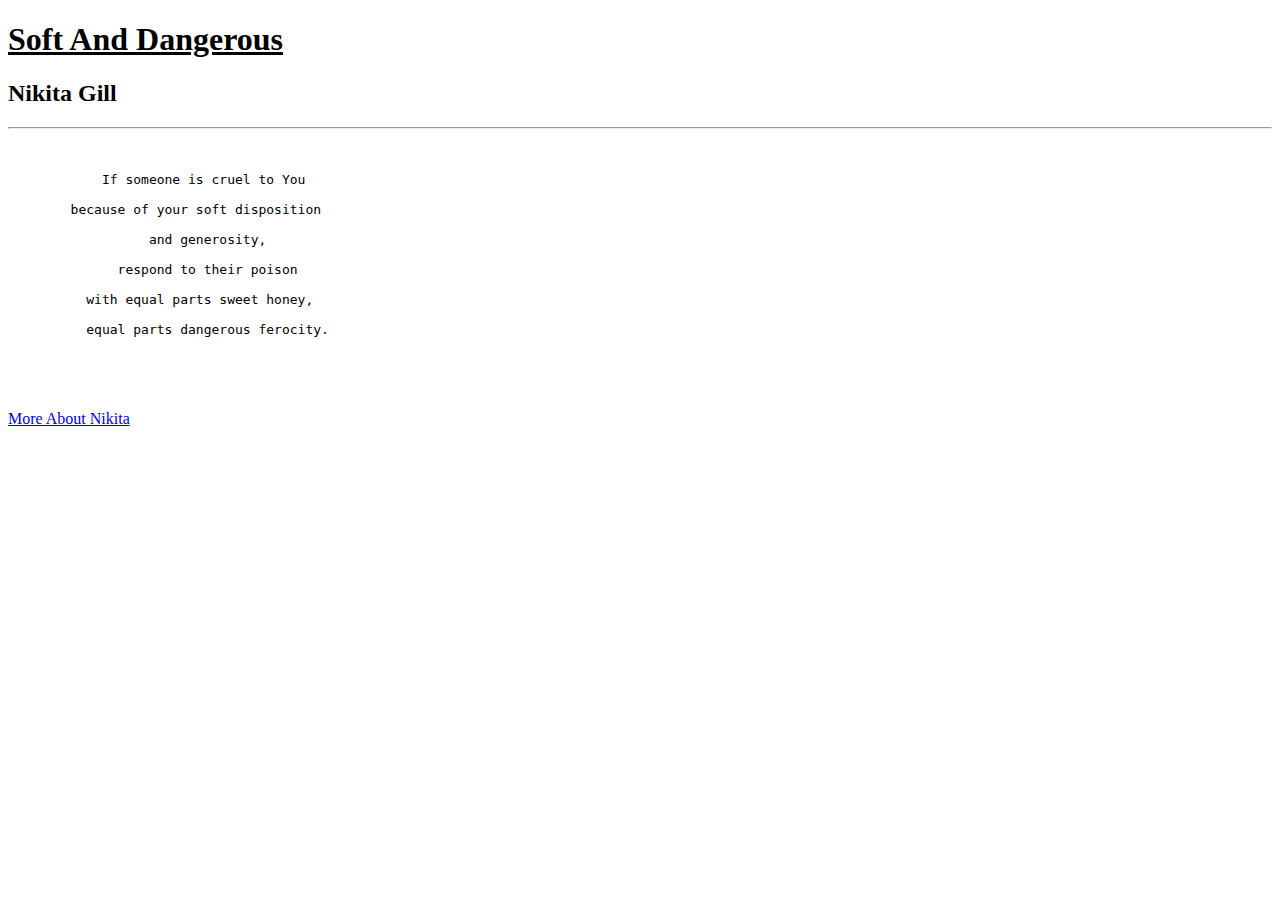
<file: assignment_04/index.html>
<!DOCTYPE html>
<html>
  <head>
    <title>Soft And Dangerous by Nikita Gill</title>
  </head>

  <body>
    <h1><b><u>Soft And Dangerous</u></b>
      <h2>Nikita Gill</h2>
      <hr/>
      <pre>


            If someone is cruel to You

        because of your soft disposition

                  and generosity,

              respond to their poison

          with equal parts sweet honey,

          equal parts dangerous ferocity.



      </pre>
      
      <a href="./about.html">More About Nikita</a>
  </body>
</html>
</file>
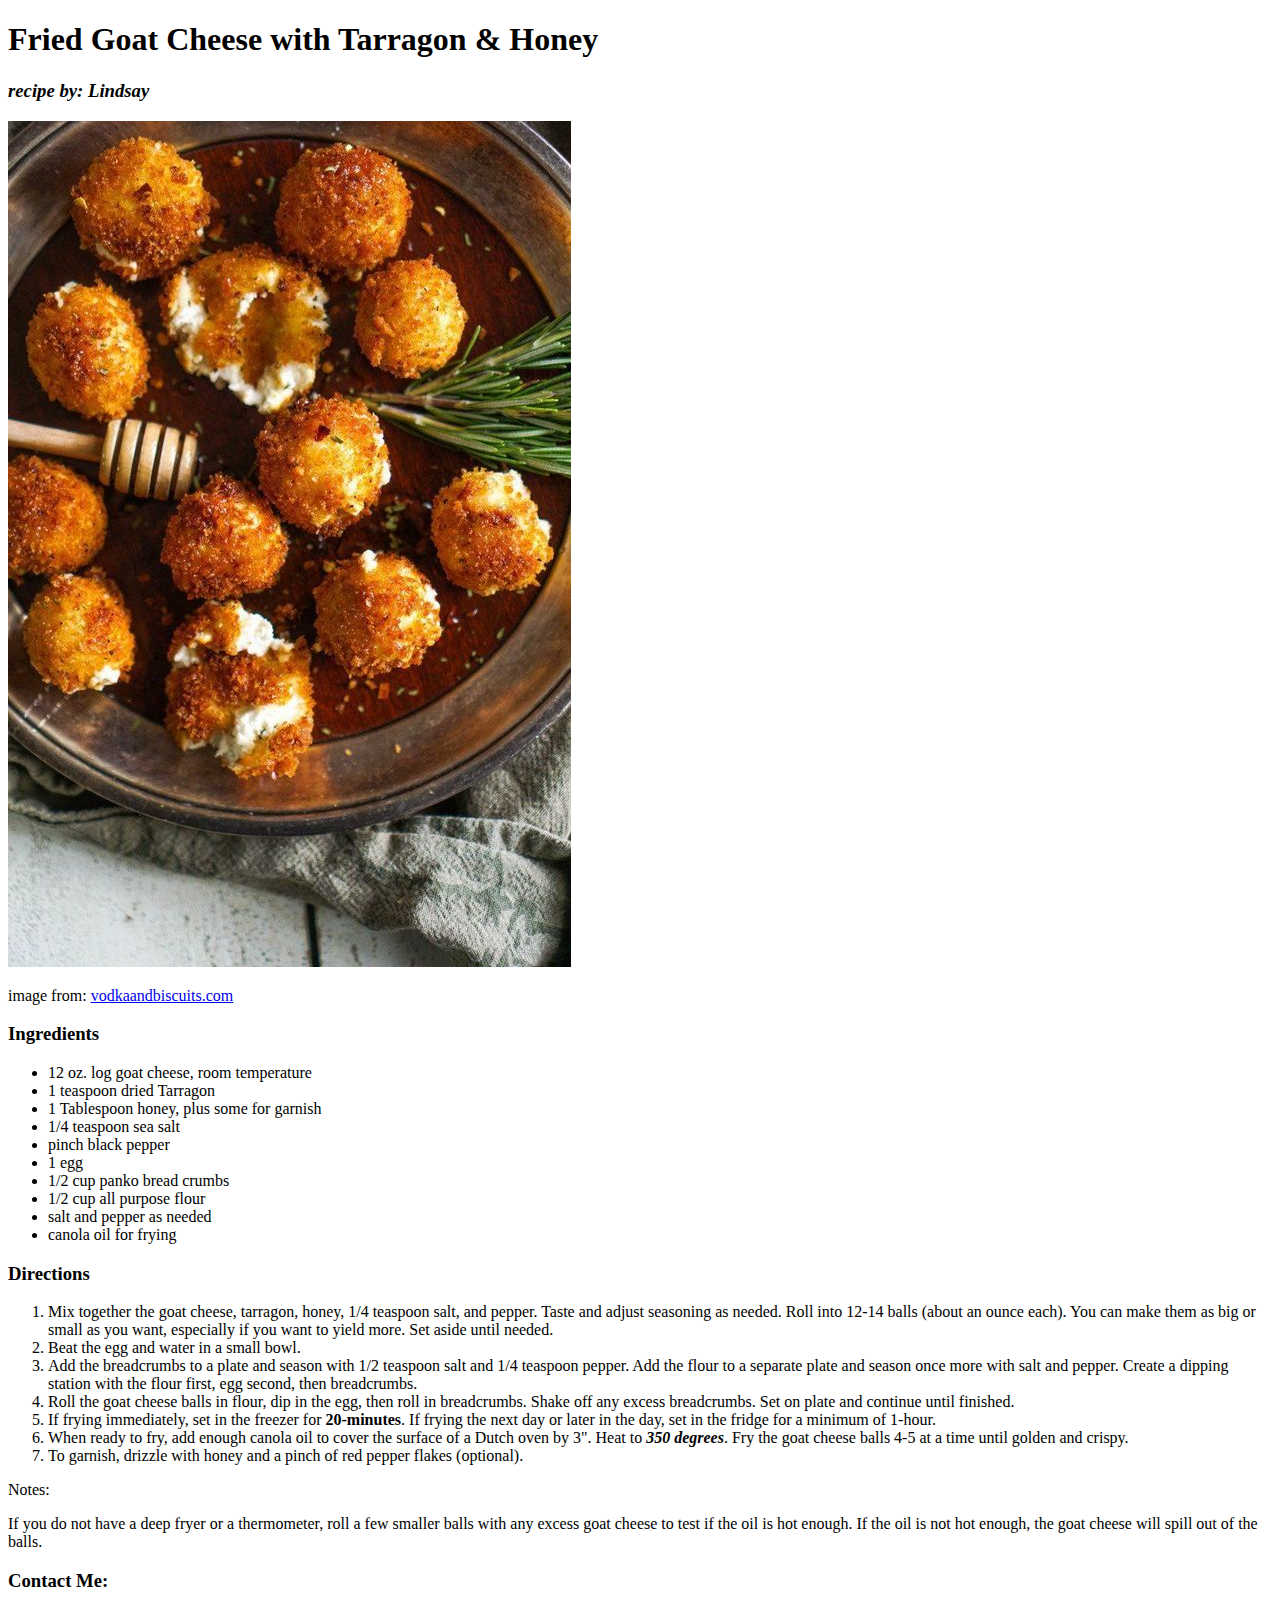
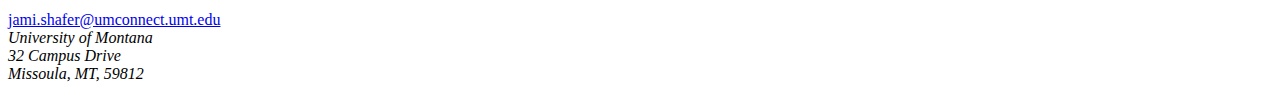
<file: assignment_05/index.html>
<!DOCTYPE html>
<html>
  <head>
    <title>Assignment 5 - Recipe</title>

  </head>
<body>
<h1>Fried Goat Cheese with Tarragon & Honey</h1>
    <h3><i> recipe by: Lindsay</i></h3>
    <img src="./images/recipe photo.jpg"
        <br>
        <p>image from: <a href="http://www.vodkaandbiscuits.com/2016/12/29/fried-goat-cheese-tarragon-honey/?crlt.pid=camp.21foAtOtycUq">vodkaandbiscuits.com</a>
<h3>Ingredients</h3>
    <ul>
      <li>12 oz. log goat cheese, room temperature</li>
      <li>1 teaspoon dried Tarragon</li>
      <li>1 Tablespoon honey, plus some for garnish</li>
      <li>1/4 teaspoon sea salt</li>
      <li>pinch black pepper</li>
      <li>1 egg</li>
      <li>1/2 cup panko bread crumbs</li>
      <li>1/2 cup all purpose flour</li>
      <li>salt and pepper as needed</li>
      <li>canola oil for frying</li>
    </ul>
<h3>Directions</h3>
    <ol>
      <li>Mix together the goat cheese, tarragon, honey, 1/4 teaspoon salt, and pepper. Taste and adjust seasoning as needed. Roll into 12-14 balls (about an ounce each). You can make them as big or small as you want, especially if you want to yield more. Set aside until needed.</li>
      <li>Beat the egg and water in a small bowl.</li>
      <li>Add the breadcrumbs to a plate and season with 1/2 teaspoon salt and 1/4 teaspoon pepper. Add the flour to a separate plate and season once more with salt and pepper. Create a dipping station with the flour first, egg second, then breadcrumbs.</li>
      <li>Roll the goat cheese balls in flour, dip in the egg, then roll in breadcrumbs. Shake off any excess breadcrumbs. Set on plate and continue until finished.</li>
      <li>If frying immediately, set in the freezer for <b>20-minutes</b>. If frying the next day or later in the day, set in the fridge for a minimum of 1-hour.</li>
      <li>When ready to fry, add enough canola oil to cover the surface of a Dutch oven by 3". Heat to <b><i>350 degrees</i></b>. Fry the goat cheese balls 4-5 at a time until golden and crispy.</li>
      <li>To garnish, drizzle with honey and a pinch of red pepper flakes (optional).</li>
    </ol>
    <p>Notes:</p>
        <p>If you do not have a deep fryer or a thermometer, roll a few smaller balls with any excess goat cheese to test if the oil is hot enough. If the oil is not hot enough, the goat cheese will spill out of the balls.</p>

<h3>Contact Me:</h3>
 <a href="mailto: jami.shafer@umconnect.umt.edu">jami.shafer@umconnect.umt.edu</a>
<address>
University of Montana<br />
32 Campus Drive<br />
Missoula, MT, 59812
</address>
  </body>
</html>
</file>
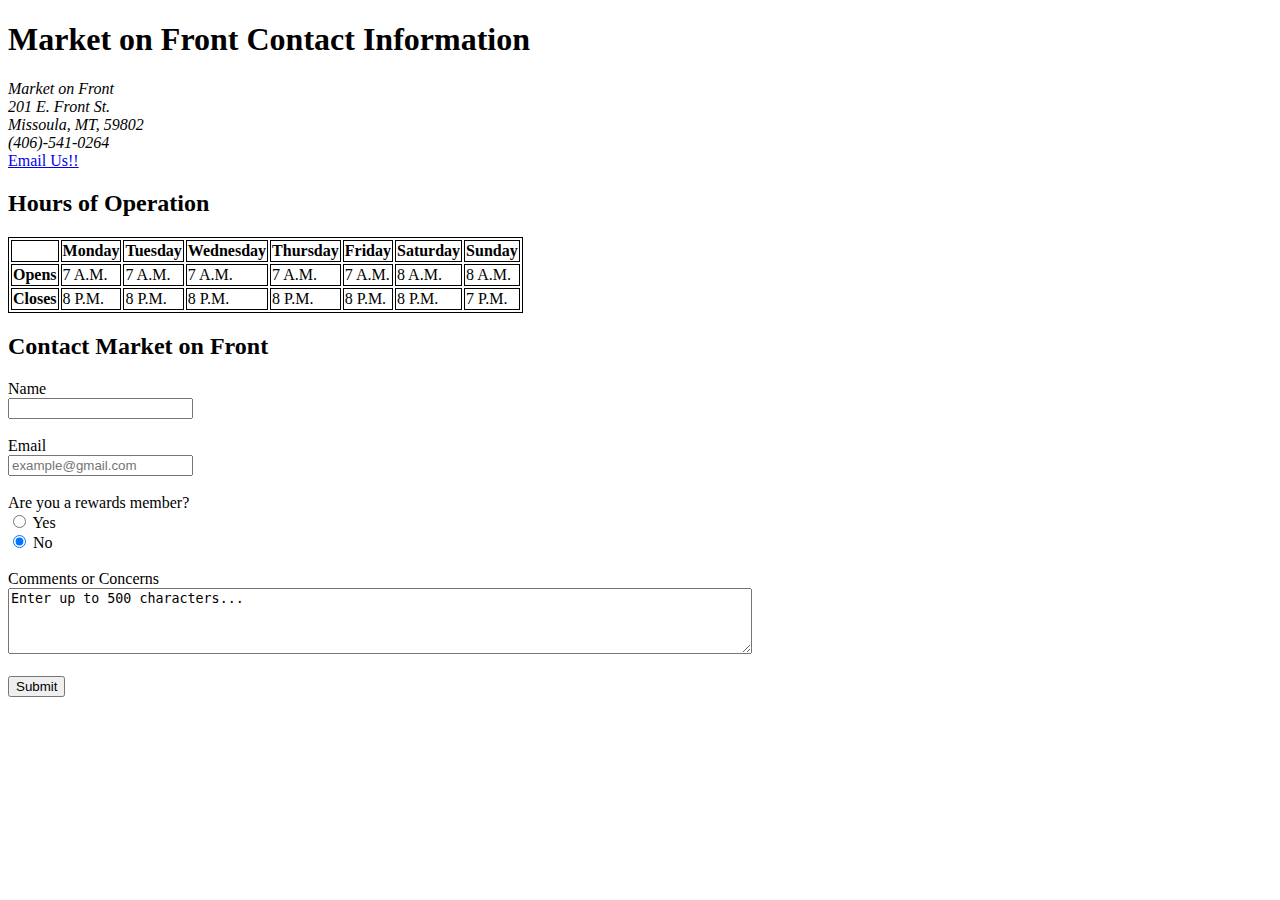
<file: assignment_06/index.html>
<!DOCTYPE html>

    <!-- Assignment 6 -->

<html>
  <head>
    <meta charset="utf-8">
    <meta name="description" content="Contact Information and Hours of Operation for Market on Front"/>
    <meta name="keywords" content="market on front, breakfast, coffee, hours, contact"/>
    <meta name="author" content="Jami Attleberger">
    <title>Market on Front Contact Information</title>
    <style media="screen">
      table, th, td {
        border: 1px solid black;
        padding: 5 px;
       }
    </style>
  </head>

  <body>
    <h1>Market on Front Contact Information</h1>
    <address>
      Market on Front </br>
      201 E. Front St. </br>
      Missoula, MT, 59802 </br>
      (406)-541-0264 </br>
    </address>
        <a href="mailto:jami.shafer@umconnect.umt.edu">Email Us!!</a>
    <h2>Hours of Operation</h2>
    <table>
      <tr>
        <th></th>
        <th scope= "col">Monday</th>
        <th scope= "col">Tuesday</th>
        <th scope= "col">Wednesday</th>
        <th scope= "col">Thursday</th>
        <th scope= "col">Friday</th>
        <th scope= "col">Saturday</th>
        <th scope= "col">Sunday</th>
      </tr>
      <tr>
        <th scope= "row">Opens</th>
        <td>7 A.M.</td>
        <td>7 A.M.</td>
        <td>7 A.M.</td>
        <td>7 A.M.</td>
        <td>7 A.M.</td>
        <td>8 A.M.</td>
        <td>8 A.M.</td>
      </tr>
      <tr>
        <th scope= "row">Closes</th>
        <td>8 P.M.</td>
        <td>8 P.M.</td>
        <td>8 P.M.</td>
        <td>8 P.M.</td>
        <td>8 P.M.</td>
        <td>8 P.M.</td>
        <td>7 P.M.</td>
      </tr>
    </table>
    <h2>Contact Market on Front</h2>
    <form action="http://www.example.com/login.php" method="post" id="comments" class="basic-forms">
      <p>
        Name</br>
        <input type="text" name="name" id="name_input"/> </br></br>
        Email</br>
        <input type="text" name="email" id="email_input" placeholder="example@gmail.com"/> <br><br>
        Are you a rewards member?</br>
        <input type="radio" name="rewards member" value="yes"/> Yes
        </br />
        <input type="radio" name="rewards member" value="no" checked/> No
        </br>
        </br>
        Comments or Concerns</br>
        <textarea name="comments" id="comments-textarea" maxlength="500" cols="90" rows="4">Enter up to 500 characters...</textarea>
        </br>
        </br>
        <input type="submit" name="submit" value="Submit" />
      </p>
    </form>
  </body>
</html>
</file>
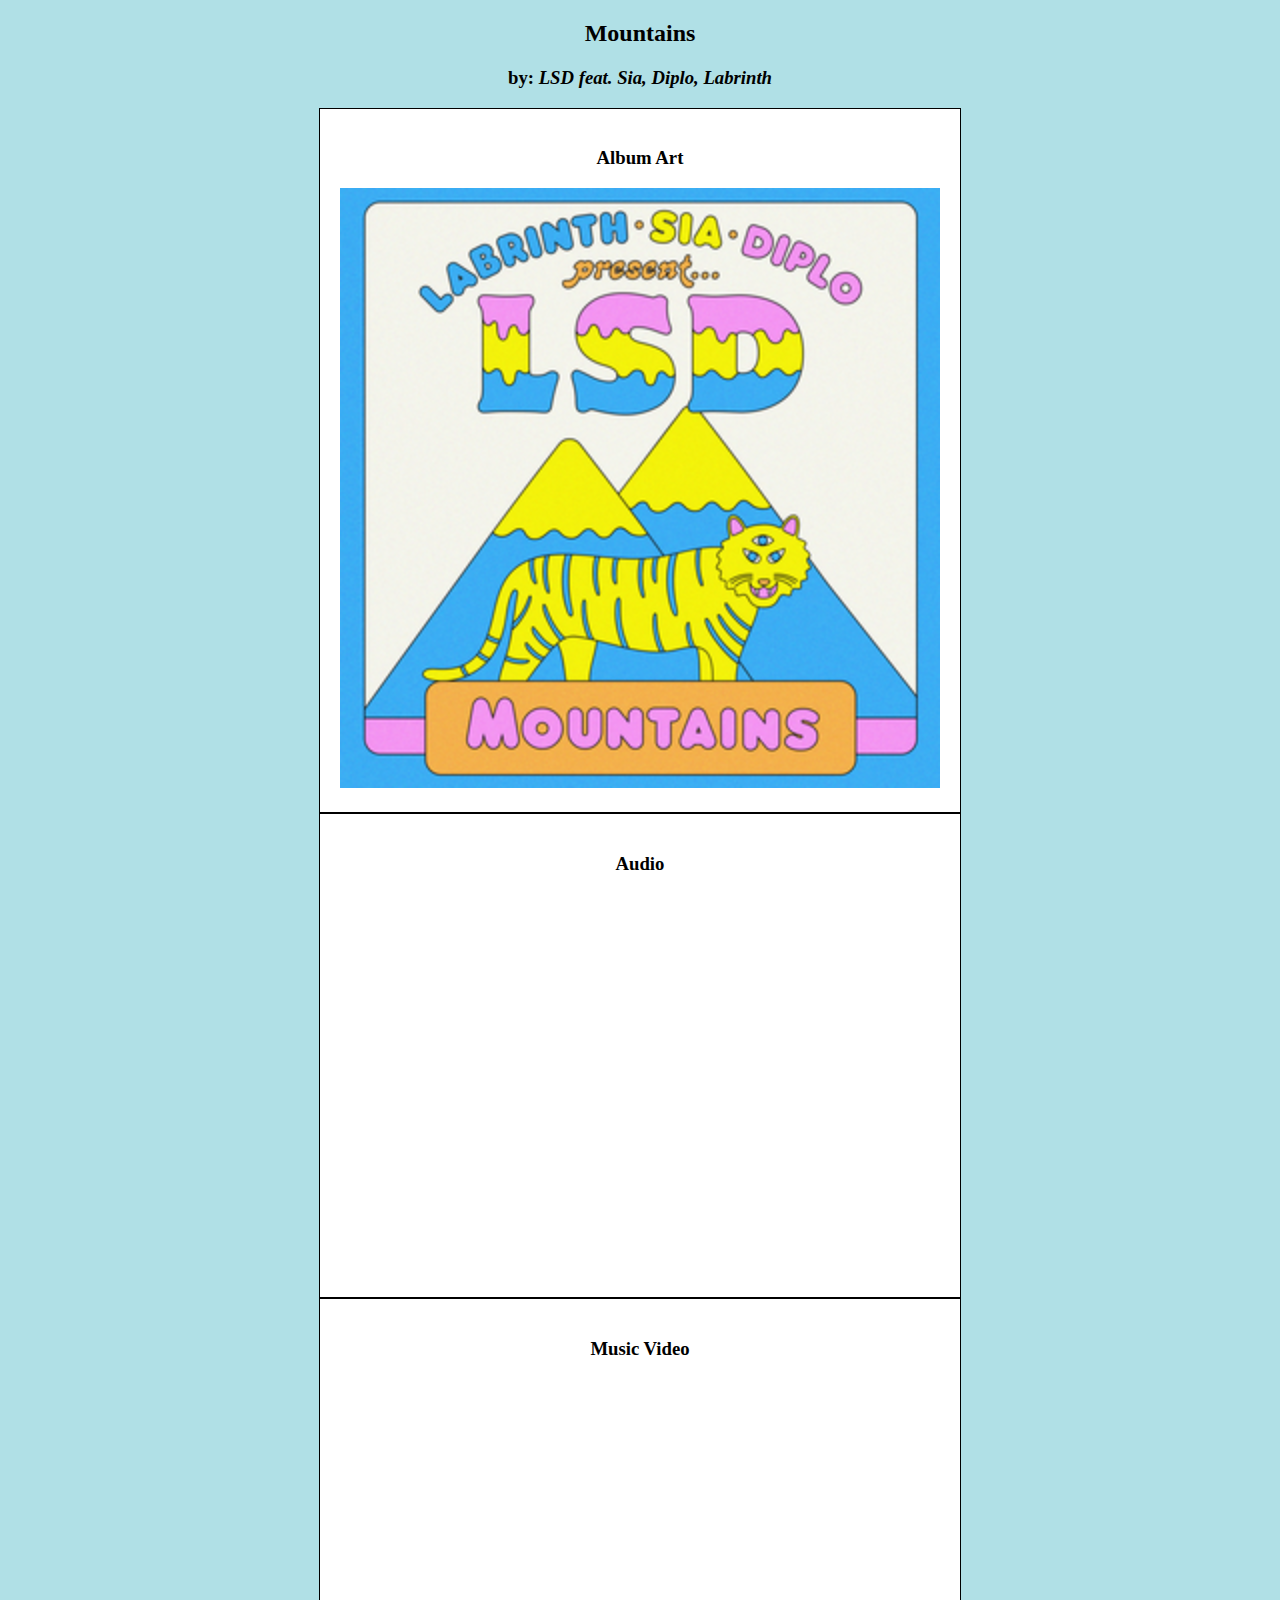
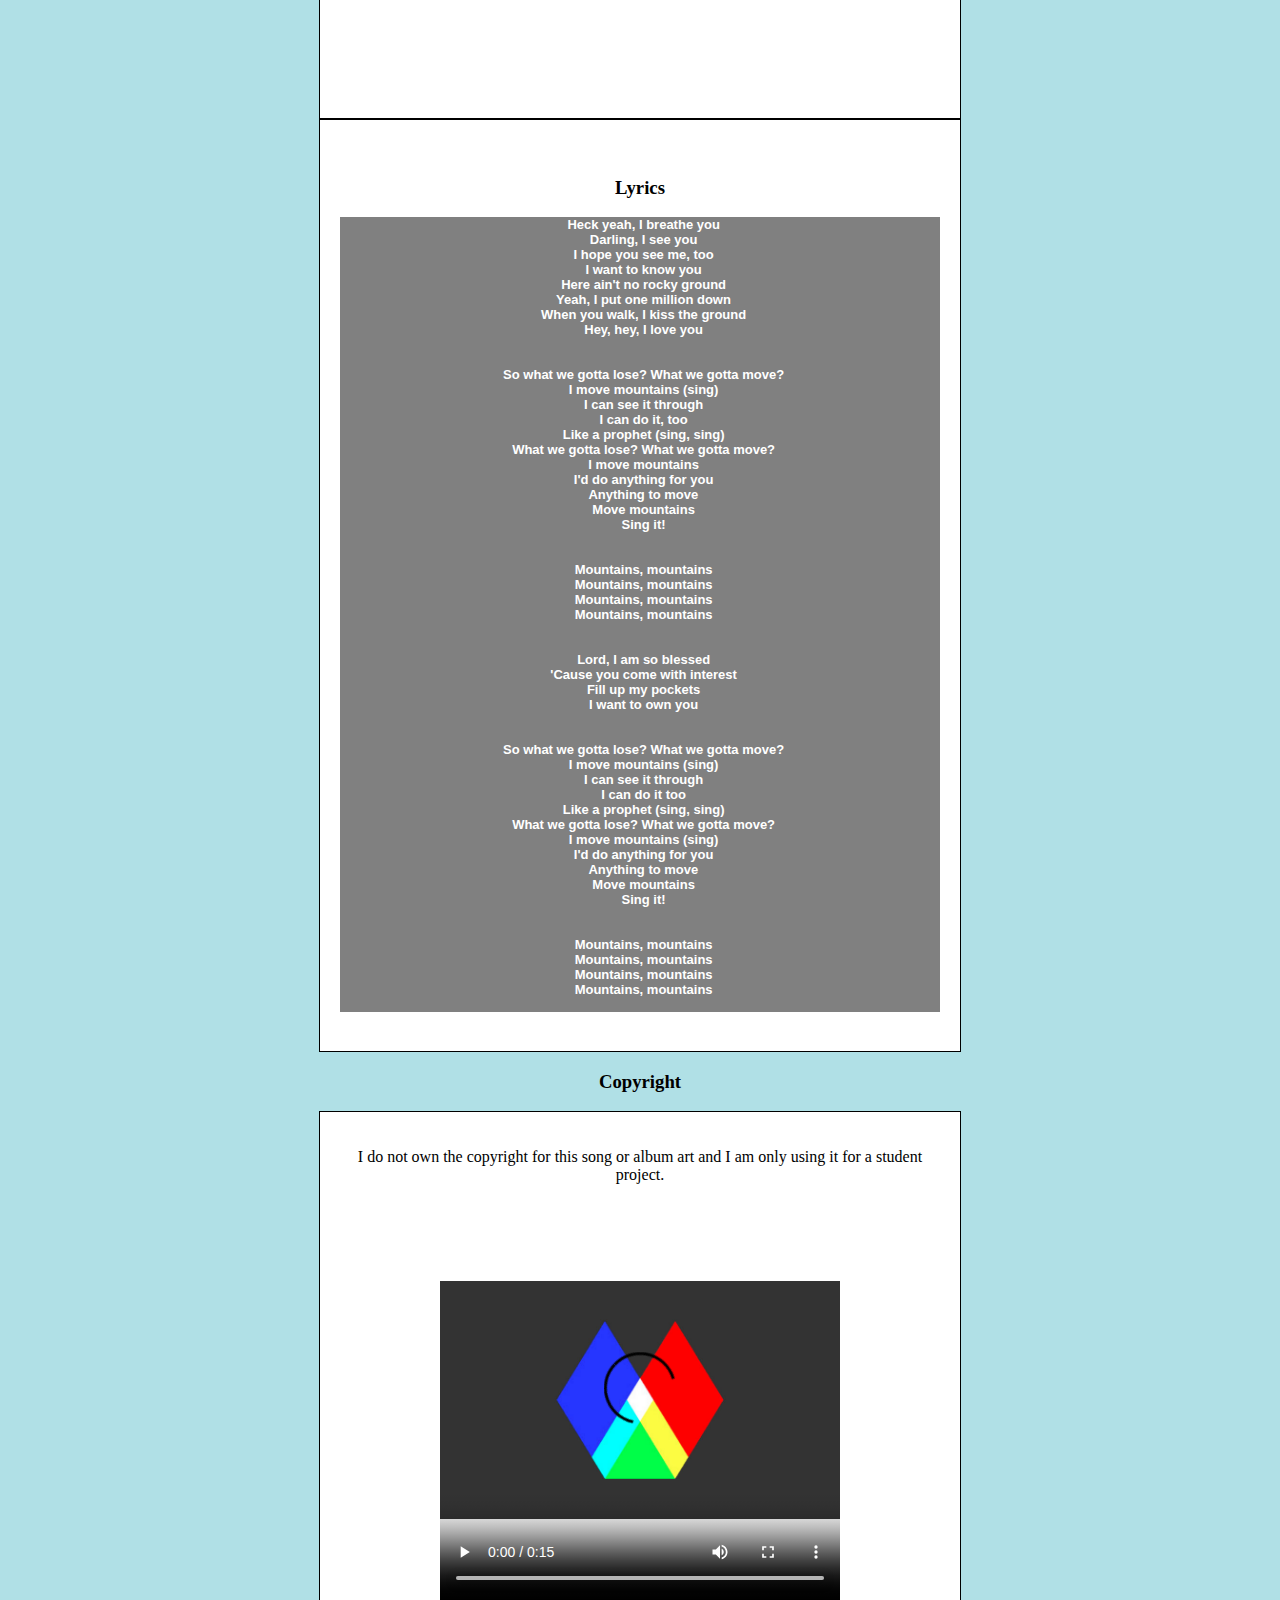
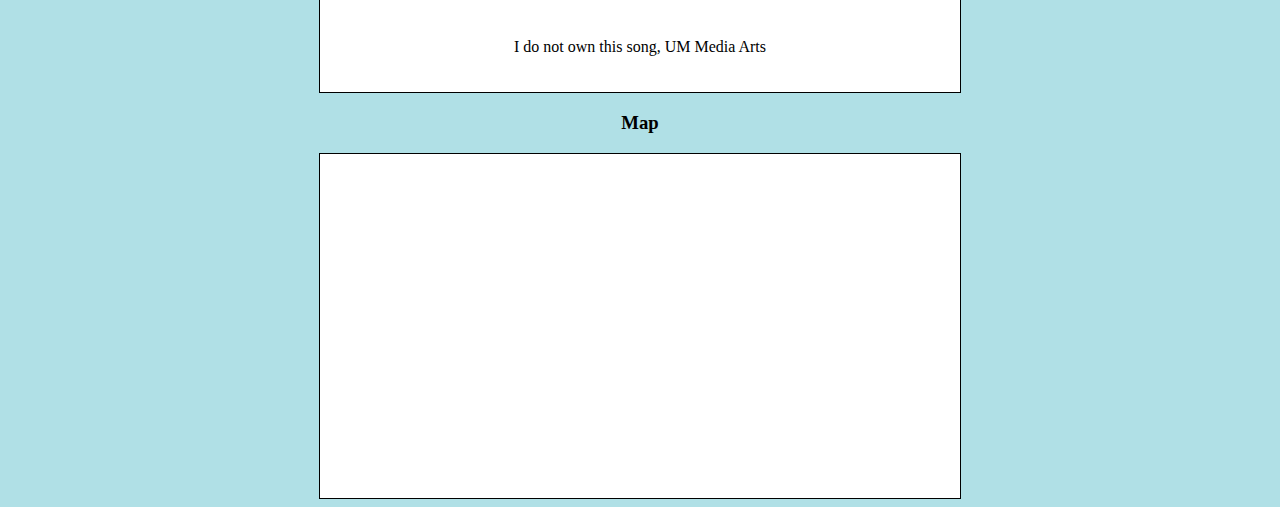
<file: assignment_07/index.html>
<!DOCTYPE html>
<html>
  <head>
    <meta charset="UTF-8">
        <meta name="description" content="My faviorte song for my assignment-07">
        <meta name="author" content="Jami Attleberger">
        <meta name="viewport" content="width=device-width, initial-scale=1.0">
<title>Mountains by LSD (feat. Sia, Diplo, Labrinth)</title>
    <!-- Style -->
       <style>
         body {
           background-color: powderblue;
           text-align: center;
         }
         .container {
           background-color: white;
           width: 600px;
           margin: auto;
           padding: 20px;
           border: 1px solid black;
         }
         .lyrics p, pre {
           background-color: grey;
           color: white;
           font-size: small;
           font-family: Arial;
         }
 </style>
 </head>
 <body>
<h2>Mountains</h2>
<h3>by: <i>LSD feat. Sia, Diplo, Labrinth</i></h3>
<!-- art -->
<div id="art" class="container">
<h3>Album Art</h3>
<img src="./images/mountains_album_art.jpg" alt="Album Cover for Mountains by: LSD" title="LSD" width="600" height="600" </>
</div>


<!---audio--->
<div id="audio" class="container">
  <h3>Audio</h3>
<iframe src="https://open.spotify.com/embed/track/4gnZPWL9c1ZunZuqc8Asbu" width="300" height="380" frameborder="0" allowtransparency="true" allow="encrypted-media"></iframe>
</div>


<!---video--->
<div id="video" class="container">
<h3>Music Video</h3>
<iframe width="560" height="315" src="https://www.youtube.com/embed/I1-mcn1Hgh8" frameborder="0" allow="accelerometer; autoplay; encrypted-media; gyroscope; picture-in-picture" allowfullscreen></iframe>
</div>


<!-- lyrics -->
<div id="lyrics" class="container lyrics">
  <br>
  <h3>Lyrics<h3/>
<pre>
  Heck yeah, I breathe you
  Darling, I see you
  I hope you see me, too
  I want to know you
  Here ain't no rocky ground
  Yeah, I put one million down
  When you walk, I kiss the ground
  Hey, hey, I love you


  So what we gotta lose? What we gotta move?
  I move mountains (sing)
  I can see it through
  I can do it, too
  Like a prophet (sing, sing)
  What we gotta lose? What we gotta move?
  I move mountains
  I'd do anything for you
  Anything to move
  Move mountains
  Sing it!


  Mountains, mountains
  Mountains, mountains
  Mountains, mountains
  Mountains, mountains


  Lord, I am so blessed
  'Cause you come with interest
  Fill up my pockets
  I want to own you


  So what we gotta lose? What we gotta move?
  I move mountains (sing)
  I can see it through
  I can do it too
  Like a prophet (sing, sing)
  What we gotta lose? What we gotta move?
  I move mountains (sing)
  I'd do anything for you
  Anything to move
  Move mountains
  Sing it!


  Mountains, mountains
  Mountains, mountains
  Mountains, mountains
  Mountains, mountains
  </pre>

</div>

<!---copyright--->
<h3>Copyright</h3>
    <div id="copyright" class="container">
  <p>I do not own the copyright for this song or album art and I am only using it for a student project. </p>
  <video poster="./media/mart-logo-poster.jpg" width="400" height="400" preload controls loop>
          <source src="./media/mart-logo-animated.mp4" type='video/mp4;codecs="avc1.42E01E, mp4a.40.2"'/>
          <source src="./media/mart-logo-poster.webm" type='video/webm;codecs="vp8, vorbis"'/>
  <br>
          <p>Sorry, your browser doesn't support embedded videos, but don't worry, you can <a href="./media/mart-logo-animated.webm">download it</a> and watch it with your favorite video player!</p>
        </video>
        <br>
        <br>
      <p>I do not own this song, UM Media Arts </p>
    </video>
  </div>
<!---map---->
<h3>Map</h3>
  <div id="map" class="container">
<iframe src="https://www.google.com/maps/embed?pb=!1m18!1m12!1m3!1d2727.972156251896!2d-113.98442368539952!3d46.863920346979036!2m3!1f0!2f0!3f0!3m2!1i1024!2i768!4f13.1!3m3!1m2!1s0x535dcc31a2e6d925%3A0x34a678b4351a1d1a!2s32+Campus+Dr%2C+Missoula%2C+MT+59812!5e0!3m2!1sen!2sus!4v1552252104219"
width="400" height="300"
frameborder="0" style="border:0" allowfullscreen></iframe>
</div>
  </body>
</html>
</file>
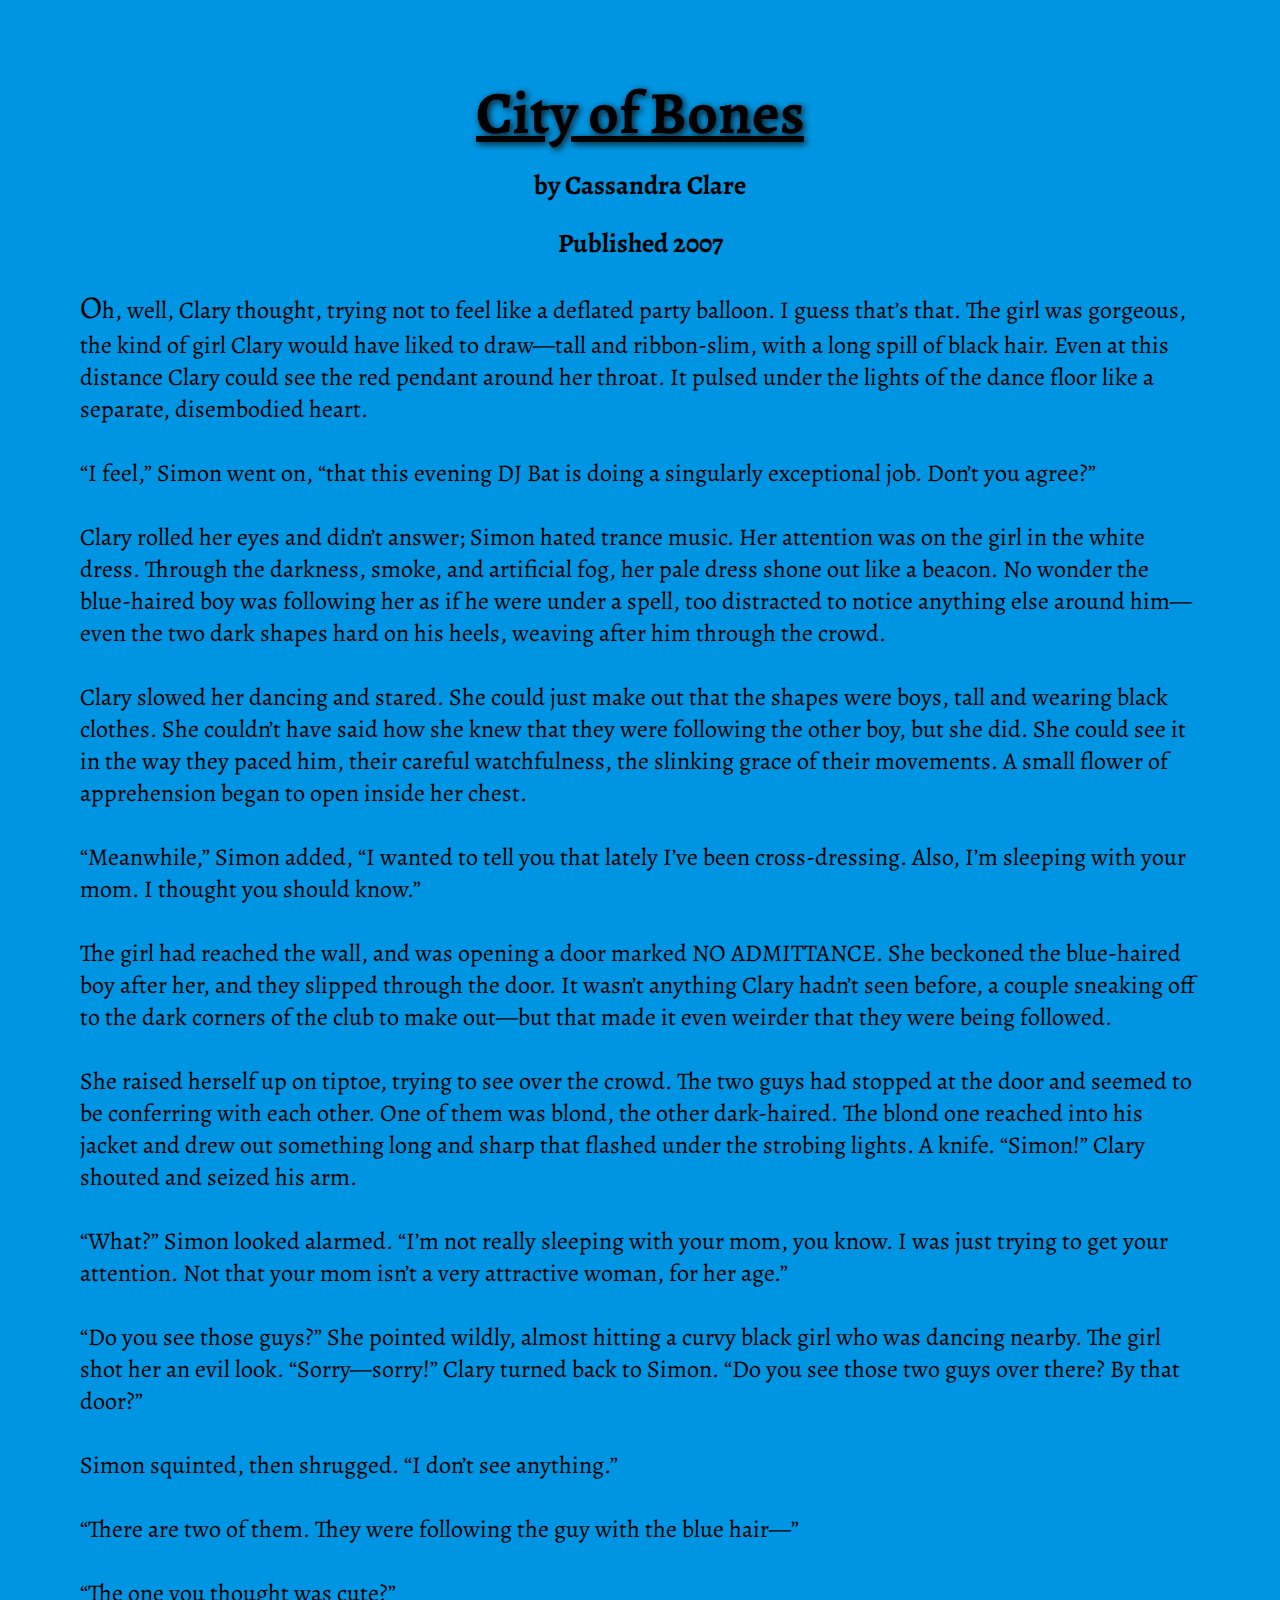
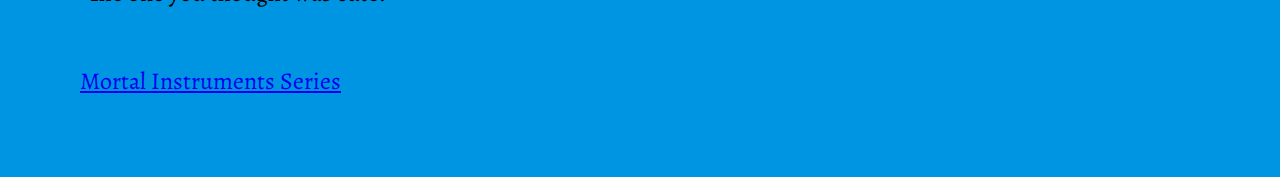
<file: assignment_10/index.html>
<!DOCTYPE html>

  <!-- 04/08/2019, Assignment 10, Intro to Web Design -->
<html>

  <head>
    <meta charset="UTF-8">
    <meta name="description" content="Excerpt from City of Bones by Cassandra Clare for MART-341 for the University of Montana.">
    <meta name="author" content="Jami Attleberger">
    <meta name="viewport" content="width=device-width, initial-scale=1.0">
    <title>Excerpt from City of Bones, Chapter 1</title>
    <link href="https://fonts.googleapis.com/css?family=Alegreya" rel="stylesheet">
    <link rel="stylesheet" type="text/css" href="./css/style.css">
  </head>

  <body>
    <div id=headers class=container>
    <h1>City of Bones</h1>
    <h2>by Cassandra Clare</h2>
    <h2>Published 2007</h2>
    </div>

    <div id=maintext class=container>
        <p>
        Oh, well, Clary thought, trying not to feel like a deflated party balloon. I guess that’s that. The girl was gorgeous, the kind of girl Clary would have liked to draw—tall and ribbon-slim, with a long spill of black hair. Even at this distance Clary could see the red pendant around her throat. It pulsed under the lights of the dance floor like a separate, disembodied heart.
        <br><br>
        “I feel,” Simon went on, “that this evening DJ Bat is doing a singularly exceptional job. Don’t you agree?”
        <br><br>
        Clary rolled her eyes and didn’t answer; Simon hated trance music. Her attention was on the girl in the white dress. Through the darkness, smoke, and artificial fog, her pale dress shone out like a beacon. No wonder the blue-haired boy was following her as if he were under a spell, too distracted to notice anything else around him—even the two dark shapes hard on his heels, weaving after him through the crowd.
        <br><br>
        Clary slowed her dancing and stared. She could just make out that the shapes were boys, tall and wearing black clothes. She couldn’t have said how she knew that they were following the other boy, but she did. She could see it in the way they paced him, their careful watchfulness, the slinking grace of their movements. A small flower of apprehension began to open inside her chest.
        <br><br>
        “Meanwhile,” Simon added, “I wanted to tell you that lately I’ve been cross-dressing. Also, I’m sleeping with your mom. I thought you should know.”
        <br><br>
        The girl had reached the wall, and was opening a door marked NO ADMITTANCE. She beckoned the blue-haired boy after her, and they slipped through the door. It wasn’t anything Clary hadn’t seen before, a couple sneaking off to the dark corners of the club to make out—but that made it even weirder that they were being followed.
        <br><br>
        She raised herself up on tiptoe, trying to see over the crowd. The two guys had stopped at the door and seemed to be conferring with each other. One of them was blond, the other dark-haired. The blond one reached into his jacket and drew out something long and sharp that flashed under the strobing lights. A knife. “Simon!” Clary shouted and seized his arm.
        <br><br>
        “What?” Simon looked alarmed. “I’m not really sleeping with your mom, you know. I was just trying to get your attention. Not that your mom isn’t a very attractive woman, for her age.”
        <br><br>
        “Do you see those guys?” She pointed wildly, almost hitting a curvy black girl who was dancing nearby. The girl shot her an evil look. “Sorry—sorry!” Clary turned back to Simon. “Do you see those two guys over there? By that door?”
        <br><br>
        Simon squinted, then shrugged. “I don’t see anything.”
        <br><br>
        “There are two of them. They were following the guy with the blue hair—”
        <br><br>
        “The one you thought was cute?”
      </p>
      </div>

      <br>
      <div id=moreinfo class=container>
        <a href="https://www.cassandraclare.com/books/book-one-city-of-bones/">Mortal Instruments Series</a>
      </div>

  </body>

</html>
</file>
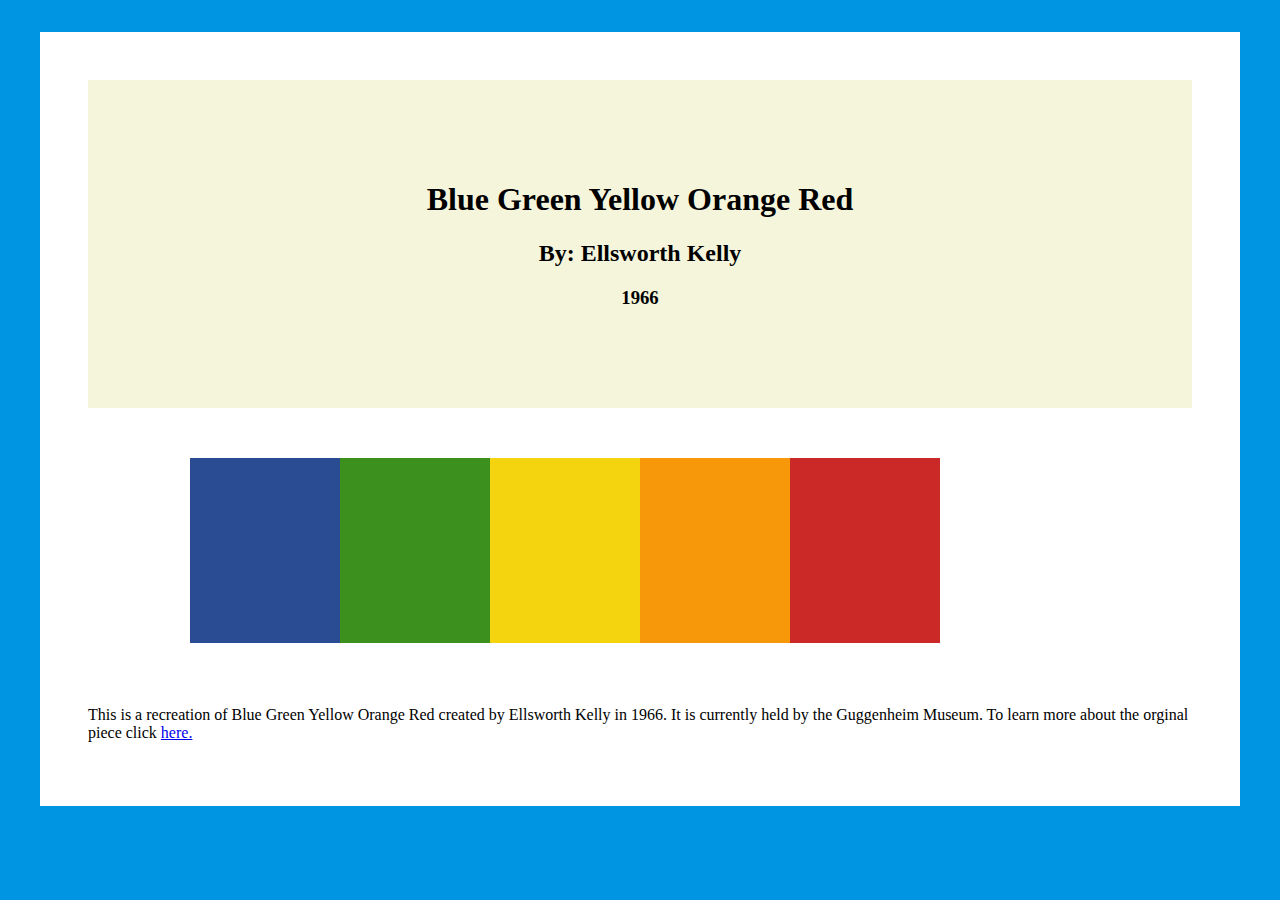
<file: assignment_11/index.html>
<!DOCTYPE html>
<html lang="en" dir="ltr">
  <head>
    <meta charset="UTF-8">
    <meta name="description" content="Recreation of Blue Green Yellow Orange Red by Ellsworth Kelly for MART 341 at U of M">
    <meta name="author" content="Jami Attleberger">
    <meta name="viewport" content="width=device-width, initial-scale=1.0">
    <title>Jami's Assignment 11 - MART 341</title>
    <link rel="stylesheet" type="text/css" href="./css/style.css">
  </head>
  <body>
      <div class="whole-page">
        <div class="Introduction">
          <h1>Blue Green Yellow Orange Red</h1>
          <h2>By: Ellsworth Kelly</h2>
          <h3>1966</h3>
        </div>

        <br>

        <div class="painting">
          <div id="Blue"></div>
          <div id="Green"></div>
          <div id="Yellow"></div>
          <div id="Orange"></div>
          <div id="Red"></div>
        </div>

        <p>This is a recreation of Blue Green Yellow Orange Red created by Ellsworth Kelly in 1966. It is currently held by the Guggenheim Museum.
          To learn more about the orginal piece click <a href="https://www.guggenheim.org/artwork/2070"> here. </a> </p>
      </div>
  </body>
</html>
</file>
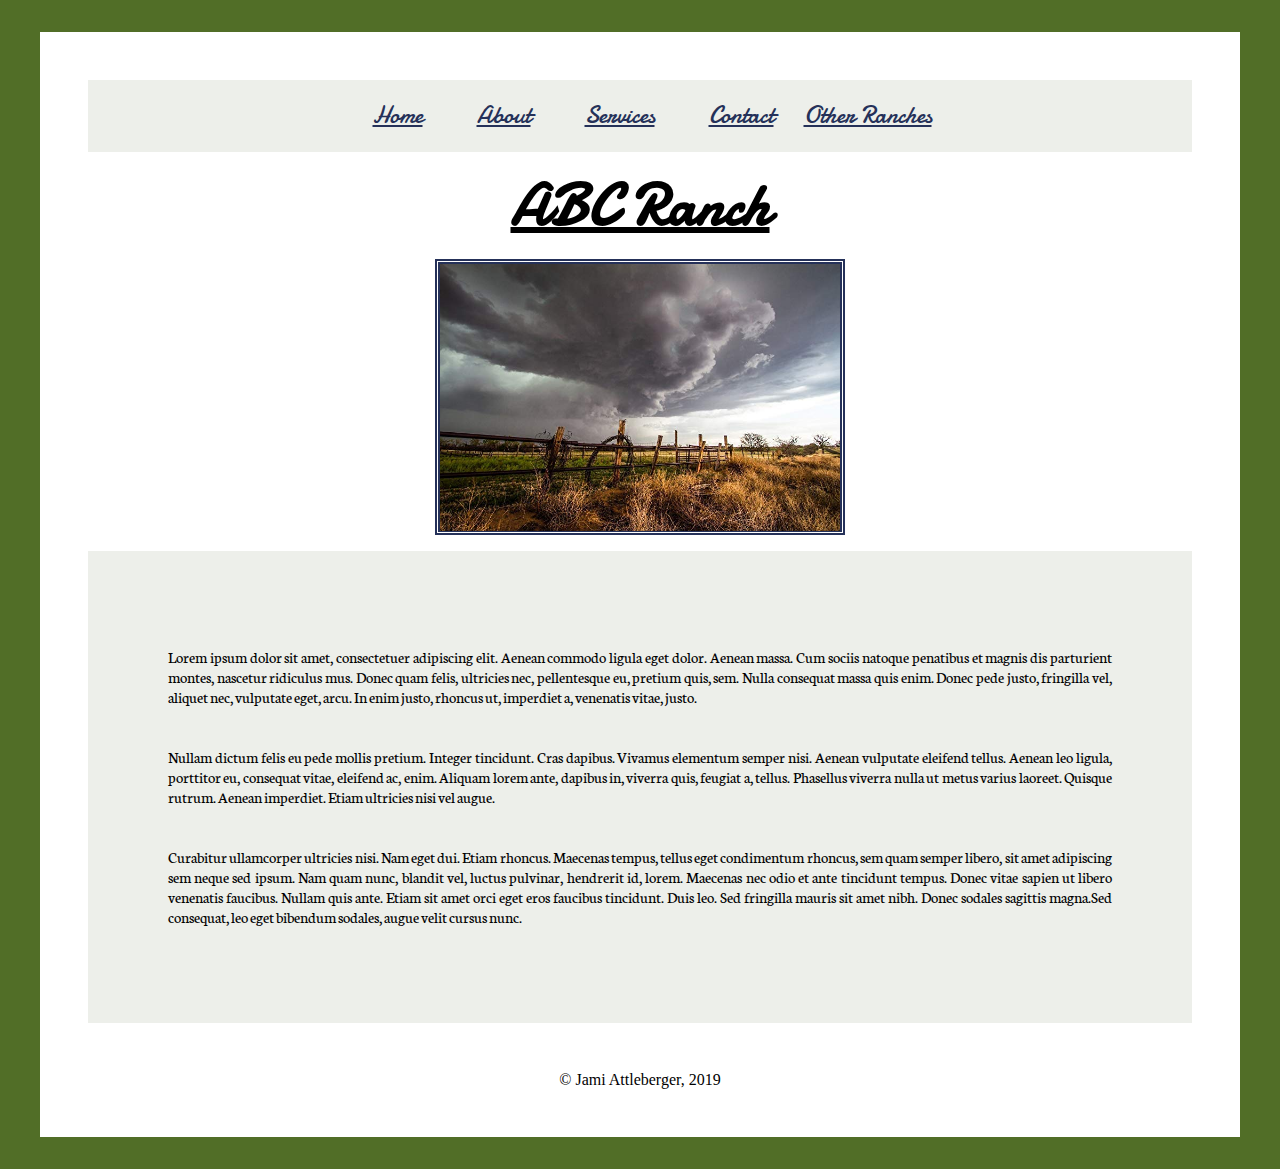
<file: assignment_12/index.html>
<!DOCTYPE html>

<!-- 04/22/2019, Assignment 12, Intro to Web Design -->

<html lang="en">
  <head>
    <meta charset="utf-8">
    <meta name="description" content="Assignment Web Design - Imaginary Client">
    <meta name="author" content="Jami Attleberger">
    <meta name="viewport" content="width=device-width, initial-scale=1.0">
    <title>ABC Ranch</title>
    <link href="https://fonts.googleapis.com/css?family=Neuton" rel="stylesheet">
    <link href="https://fonts.googleapis.com/css?family=Damion" rel="stylesheet">
    <link rel="stylesheet" type="text/css" href="./CSS/style.css">
  </head>
  <body>
    <div class="Main_Container">
      <header class="">
        <nav class="nav-bar">
          <div class="menu nav-bar link-style" <li><a href="./index.html">Home</a></li></div>
          <div class="menu nav-bar link-style" <li><a href="./about.html">About</a></li></div>
          <div class="menu nav-bar link-style" <li><a href="./service.html">Services</a></li></div>
          <div class="menu nav-bar link-style" <li><a href="./contact.html">Contact</a></li></div>
        </nav>
        <div class="dropdown link-style">
              <a href="#">Other Ranches</a>
          <div class="dropdown-main">
            <div class="dropdown-piece">
              <a href="http://www.3shoesranch.com/catahoulas.html">3 Shoes Ranch</a></div>
            <div class="dropdown-piece">
              <a href="http://dorpercorner.com">Dorper Corner</a></div>
            <div class="dropdown-piece">
              <a href="http://sweetgrassranch.com">Sweet Grass</a></div>
            </div>
          </div>
      </header>

      <div id ="Heading">
        <h1>ABC Ranch</h1>
      </div>

      <div class="image">
        <img src="./images/placeholder_2.png" alt="Finished Table" width="400">
      </div>
      <div class="Placeholder_Info" id="paragraph">
        <p>Lorem ipsum dolor sit amet, consectetuer adipiscing elit. Aenean commodo ligula eget dolor. Aenean massa. Cum sociis natoque penatibus et magnis dis parturient montes, nascetur ridiculus mus. Donec quam felis, ultricies nec, pellentesque eu, pretium quis, sem. Nulla consequat massa quis enim. Donec pede justo, fringilla vel, aliquet nec, vulputate eget, arcu. In enim justo, rhoncus ut, imperdiet a, venenatis vitae, justo.</br>
            <br><br>
           Nullam dictum felis eu pede mollis pretium. Integer tincidunt. Cras dapibus. Vivamus elementum semper nisi. Aenean vulputate eleifend tellus. Aenean leo ligula, porttitor eu, consequat vitae, eleifend ac, enim. Aliquam lorem ante, dapibus in, viverra quis, feugiat a, tellus. Phasellus viverra nulla ut metus varius laoreet. Quisque rutrum. Aenean imperdiet. Etiam ultricies nisi vel augue.</br>
            <br><br>
           Curabitur ullamcorper ultricies nisi. Nam eget dui. Etiam rhoncus. Maecenas tempus, tellus eget condimentum rhoncus, sem quam semper libero, sit amet adipiscing sem neque sed ipsum. Nam quam nunc, blandit vel, luctus pulvinar, hendrerit id, lorem. Maecenas nec odio et ante tincidunt tempus. Donec vitae sapien ut libero venenatis faucibus. Nullam quis ante. Etiam sit amet orci eget eros faucibus tincidunt. Duis leo. Sed fringilla mauris sit amet nibh. Donec sodales sagittis magna.Sed consequat, leo eget bibendum sodales, augue velit cursus nunc.</p>
      </div>
      <div class="footer">
        <footer>&copy; Jami Attleberger, 2019</footer>
      </div>
    </div>
  </body>
</html>
</file>
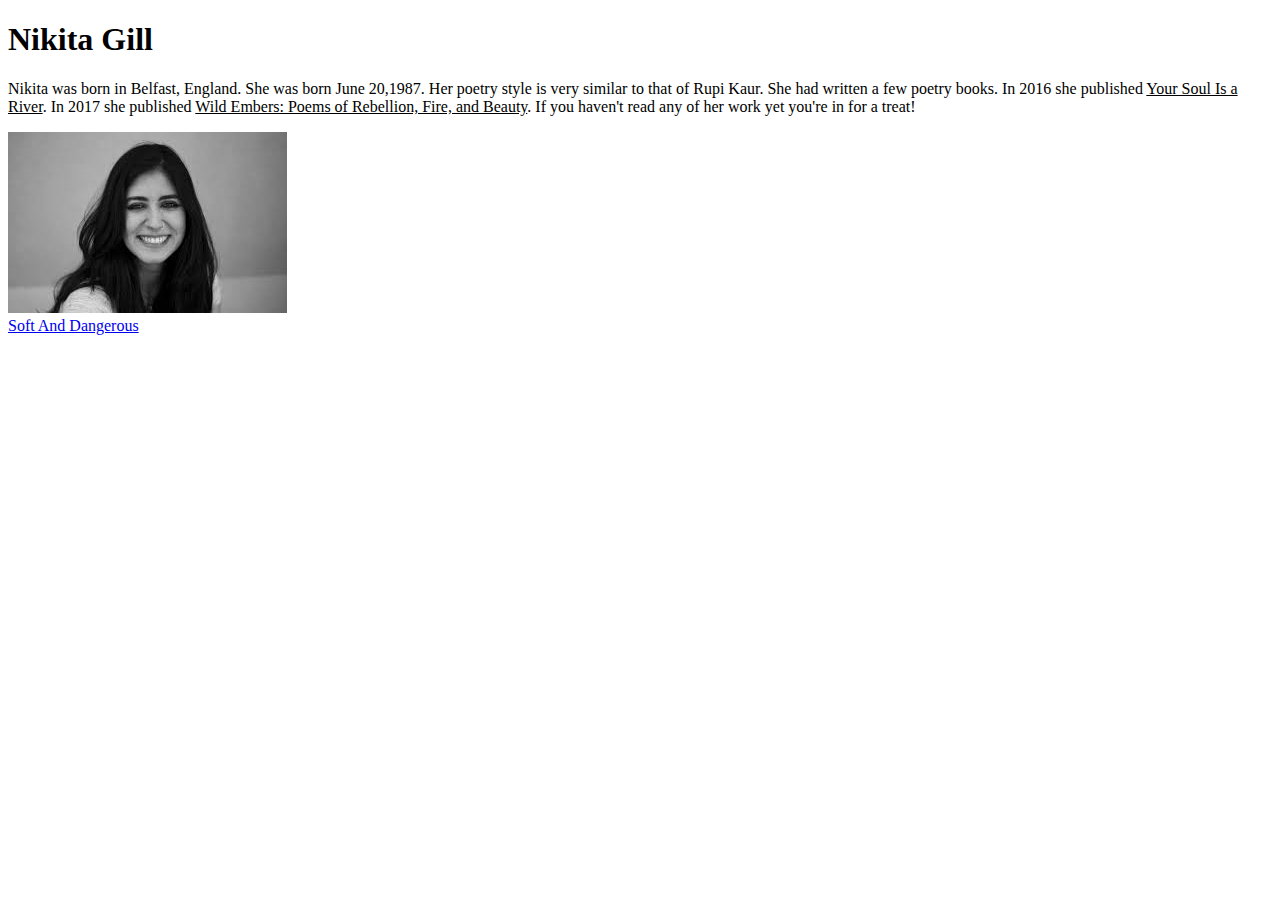
<file: assignment_04/about.html>
<!DOCTYPE html>
<html>
  <head>
    <title>About Nikita Gill</title>
  </head>
  <body>
    <h1>Nikita Gill</h1>

    <p>Nikita was born in Belfast, England. She was born June 20,1987. Her poetry style is
      very similar to that of Rupi Kaur. She had written a few poetry books.  In 2016 she published <u>Your Soul Is a River</u>.
      In 2017 she published <u> Wild Embers: Poems of Rebellion, Fire, and Beauty</u>. If you haven't read any of her work yet
      you're in for a treat!</p>

    <img src= "./images/Author_photo.jpg"
    <br />
    <br />

    <a href= "./index.html">Soft And Dangerous</a>
  </body>
<html>
</file>
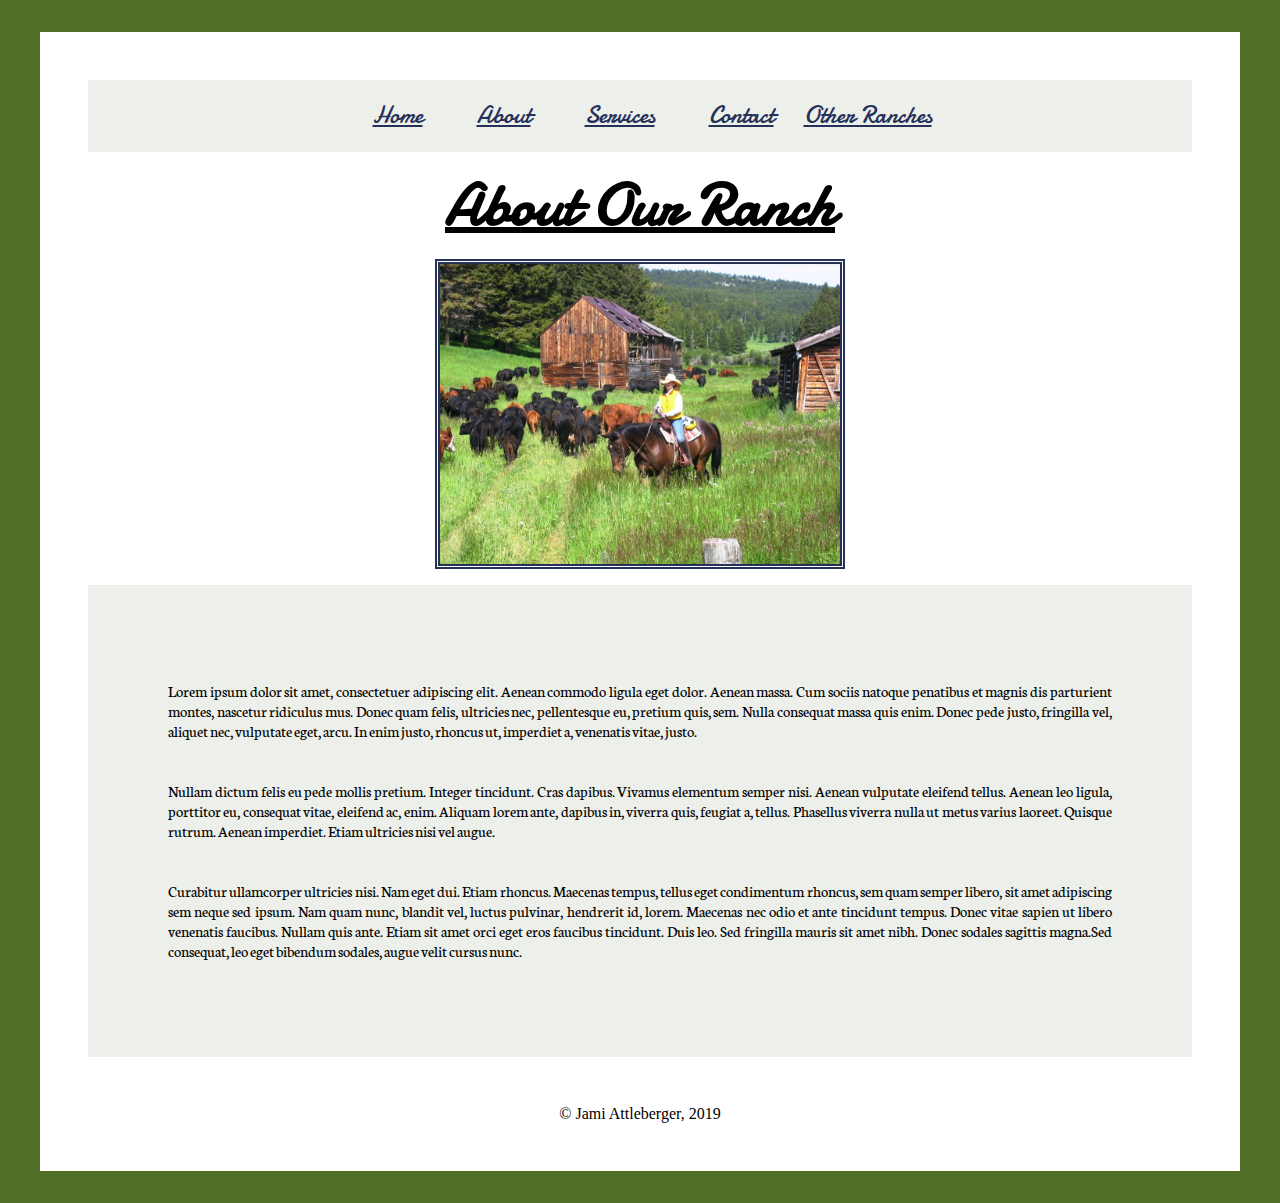
<file: assignment_12/about.html>
<!DOCTYPE html>
<html lang="en">
  <head>
    <meta charset="utf-8">
    <meta name="description" content="Assignment Web Design - Imaginary Client">
    <meta name="author" content="Jami Attleberger">
    <meta name="viewport" content="width=device-width, initial-scale=1.0">
    <title>ABC Ranch</title>
    <link href="https://fonts.googleapis.com/css?family=Neuton" rel="stylesheet">
    <link href="https://fonts.googleapis.com/css?family=Damion" rel="stylesheet">
    <link rel="stylesheet" type="text/css" href="./CSS/style.css">
  </head>
  <body>
    <div class="Main_Container">
      <header class="">
        <nav class="nav-bar">
          <div class="menu nav-bar link-style" <li><a href="./index.html">Home</a></li></div>
          <div class="menu nav-bar link-style" <li><a href="./about.html">About</a></li></div>
          <div class="menu nav-bar link-style" <li><a href="./service.html">Services</a></li></div>
          <div class="menu nav-bar link-style" <li><a href="./contact.html">Contact</a></li></div>
        </nav>
        <div class="dropdown link-style">
              <a href="#">Other Ranches</a>
          <div class="dropdown-main">
            <div class="dropdown-piece">
              <a href="http://www.3shoesranch.com/catahoulas.html">3 Shoes Ranch</a></div>
            <div class="dropdown-piece">
              <a href="http://dorpercorner.com">Dorper Corner</a></div>
            <div class="dropdown-piece">
              <a href="http://sweetgrassranch.com">Sweet Grass</a></div>
            </div>
          </div>
      </header>

      <div id ="Heading">
        <h1>About Our Ranch</h1>
      </div>

      <div class="image-1">
        <img src="./images/placeholder_1.png" lt="Finished Table" width="400" height="300">
      </div>
      <div class="Placeholder_Info" id="paragraph">
        <p>Lorem ipsum dolor sit amet, consectetuer adipiscing elit. Aenean commodo ligula eget dolor. Aenean massa. Cum sociis natoque penatibus et magnis dis parturient montes, nascetur ridiculus mus. Donec quam felis, ultricies nec, pellentesque eu, pretium quis, sem. Nulla consequat massa quis enim. Donec pede justo, fringilla vel, aliquet nec, vulputate eget, arcu. In enim justo, rhoncus ut, imperdiet a, venenatis vitae, justo.</br>
            <br><br>
           Nullam dictum felis eu pede mollis pretium. Integer tincidunt. Cras dapibus. Vivamus elementum semper nisi. Aenean vulputate eleifend tellus. Aenean leo ligula, porttitor eu, consequat vitae, eleifend ac, enim. Aliquam lorem ante, dapibus in, viverra quis, feugiat a, tellus. Phasellus viverra nulla ut metus varius laoreet. Quisque rutrum. Aenean imperdiet. Etiam ultricies nisi vel augue.</br>
            <br><br>
           Curabitur ullamcorper ultricies nisi. Nam eget dui. Etiam rhoncus. Maecenas tempus, tellus eget condimentum rhoncus, sem quam semper libero, sit amet adipiscing sem neque sed ipsum. Nam quam nunc, blandit vel, luctus pulvinar, hendrerit id, lorem. Maecenas nec odio et ante tincidunt tempus. Donec vitae sapien ut libero venenatis faucibus. Nullam quis ante. Etiam sit amet orci eget eros faucibus tincidunt. Duis leo. Sed fringilla mauris sit amet nibh. Donec sodales sagittis magna.Sed consequat, leo eget bibendum sodales, augue velit cursus nunc.</p>
      </div>

      <div class="footer">
        <footer>&copy; Jami Attleberger, 2019</footer>
      </div>

    </div>
  </body>
</html>
</file>
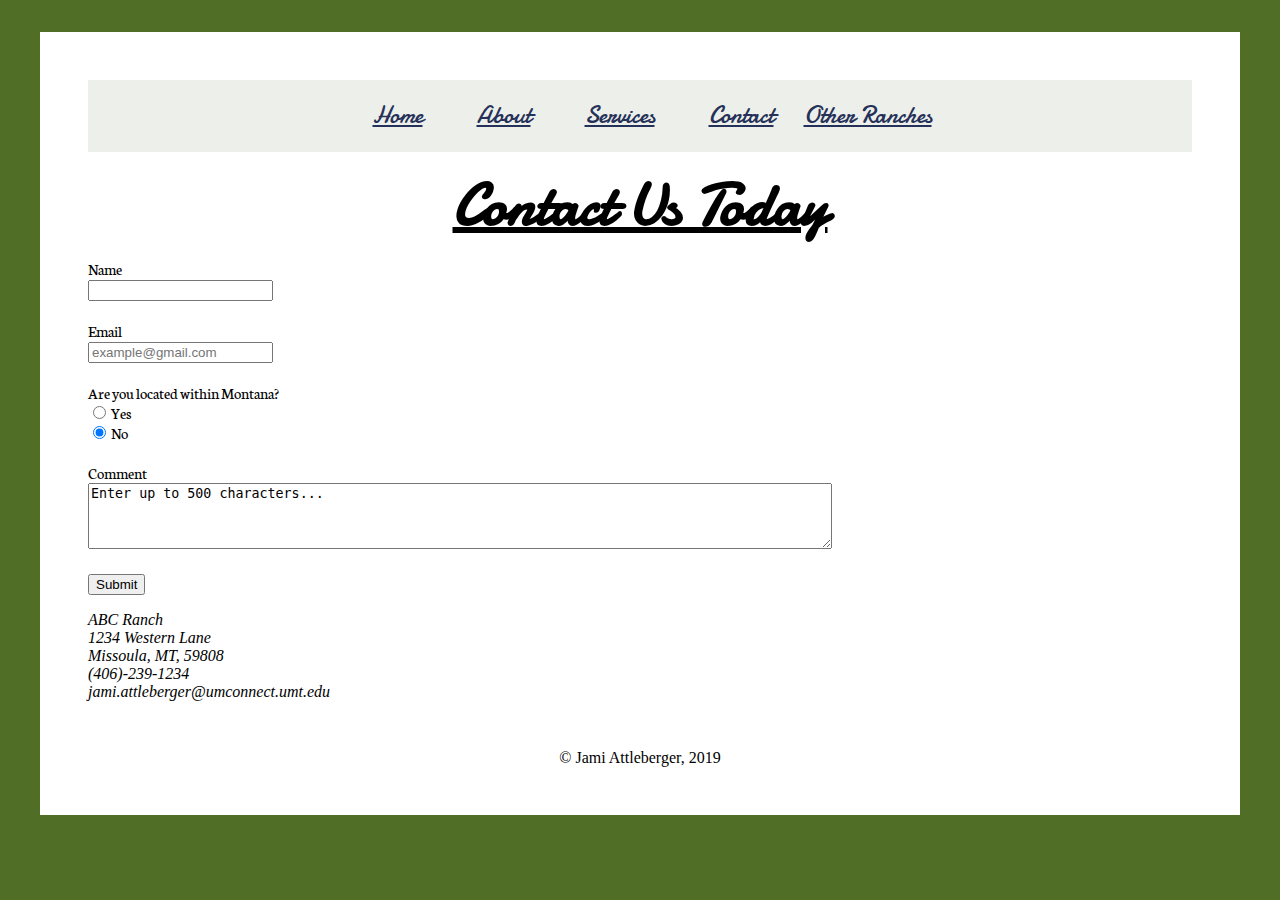
<file: assignment_12/contact.html>
<!DOCTYPE html>
<html lang="en">
  <head>
    <meta charset="utf-8">
    <meta name="description" content="Assignment Web Design - Imaginary Client">
    <meta name="author" content="Jami Attleberger">
    <meta name="viewport" content="width=device-width, initial-scale=1.0">
    <title>ABC Ranch</title>
    <link href="https://fonts.googleapis.com/css?family=Neuton" rel="stylesheet">
    <link href="https://fonts.googleapis.com/css?family=Damion" rel="stylesheet">
    <link rel="stylesheet" type="text/css" href="./CSS/style.css">
  </head>
  <body>
    <div class="Main_Container">
      <header class="">
        <nav class="nav-bar">
          <div class="menu nav-bar link-style" <li><a href="./index.html">Home</a></li></div>
          <div class="menu nav-bar link-style" <li><a href="./about.html">About</a></li></div>
          <div class="menu nav-bar link-style" <li><a href="./service.html">Services</a></li></div>
          <div class="menu nav-bar link-style" <li><a href="./contact.html">Contact</a></li></div>
        </nav>
        <div class="dropdown link-style">
              <a href="#">Other Ranches</a>
          <div class="dropdown-main">
            <div class="dropdown-piece">
              <a href="http://www.3shoesranch.com/catahoulas.html">3 Shoes Ranch</a></div>
            <div class="dropdown-piece">
              <a href="http://dorpercorner.com">Dorper Corner</a></div>
            <div class="dropdown-piece">
              <a href="http://sweetgrassranch.com">Sweet Grass</a></div>
            </div>
          </div>
      </header>

      <div id ="Heading">
        <h1>Contact Us Today</h1>
      </div>
      <div class="Contact Information">
        <div id="input">
          <form action="http://www.example.com/login.php" method="post" id="comments" class="basic-forms">
            <p>
              Name</br>
              <input type="text" name="name" id="name_input"/> </br></br>
              Email</br>
              <input type="text" name="email" id="email_input" placeholder="example@gmail.com"/> <br><br>
              Are you located within Montana?</br>
              <input type="radio" name="rewards member" value="yes"/> Yes
              </br />
              <input type="radio" name="rewards member" value="no" checked/> No
              </br>
              </br>
              Comment</br>
              <textarea name="comments" id="comments-textarea" maxlength="500" cols="90" rows="4">Enter up to 500 characters...</textarea>
              </br>
              </br>
              <input type="submit" name="submit" value="Submit" />
            </p>
          </form>
        </div>
        <div id="Address">
          <address>
            ABC Ranch</br>
            1234 Western Lane</br>
            Missoula, MT, 59808</br>
            (406)-239-1234</br>
            jami.attleberger@umconnect.umt.edu
          </address>
      </div>

      <div class="footer">
        <footer>&copy; Jami Attleberger, 2019</footer>
      </div>

    </div>
  </body>
</html>
</file>
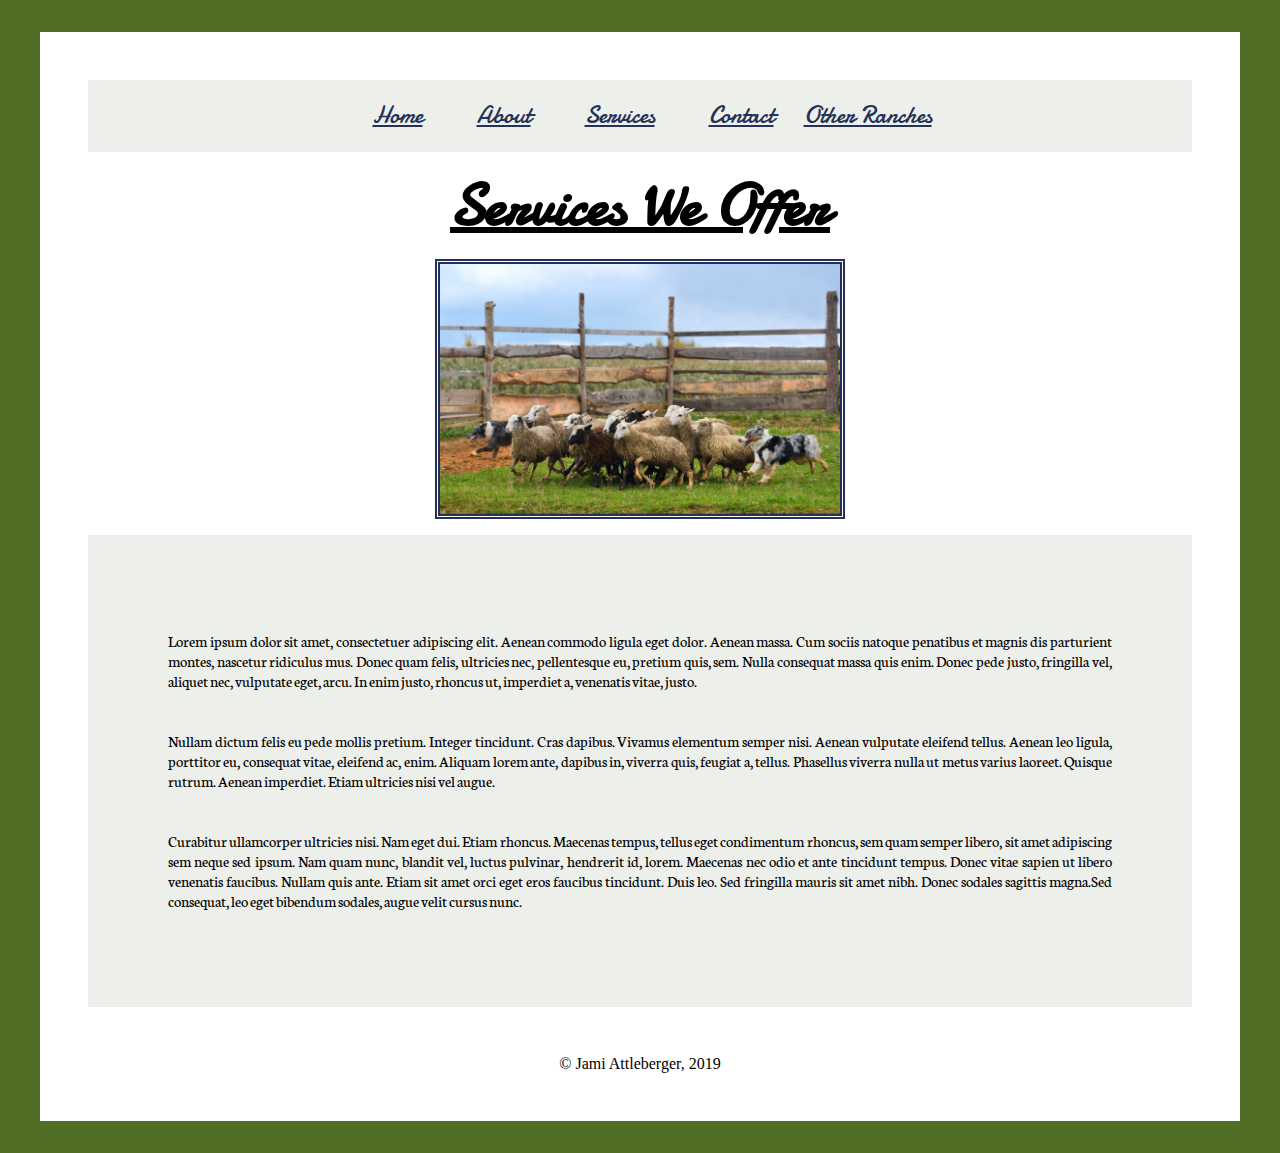
<file: assignment_12/service.html>
<!DOCTYPE html>
<html lang="en">
  <head>
    <meta charset="utf-8">
    <meta name="description" content="Assignment Web Design - Imaginary Client">
    <meta name="author" content="Jami Attleberger">
    <meta name="viewport" content="width=device-width, initial-scale=1.0">
    <title>ABC Ranch</title>
    <link href="https://fonts.googleapis.com/css?family=Neuton" rel="stylesheet">
    <link href="https://fonts.googleapis.com/css?family=Damion" rel="stylesheet">
    <link rel="stylesheet" type="text/css" href="./CSS/style.css">
  </head>
  <body>
    <div class="Main_Container">
    <header class="">
      <nav class="nav-bar">
        <div class="menu nav-bar link-style" <li><a href="./index.html">Home</a></li></div>
        <div class="menu nav-bar link-style" <li><a href="./about.html">About</a></li></div>
        <div class="menu nav-bar link-style" <li><a href="./service.html">Services</a></li></div>
        <div class="menu nav-bar link-style" <li><a href="./contact.html">Contact</a></li></div>
      </nav>
      <div class="dropdown link-style">
            <a href="#">Other Ranches</a>
        <div class="dropdown-main">
          <div class="dropdown-piece">
            <a href="http://www.3shoesranch.com/catahoulas.html">3 Shoes Ranch</a></div>
          <div class="dropdown-piece">
            <a href="http://dorpercorner.com">Dorper Corner</a></div>
          <div class="dropdown-piece">
            <a href="http://sweetgrassranch.com">Sweet Grass</a></div>
          </div>
        </div>
    </header>

    <div id ="Heading">
      <h1>Services We Offer</h1>
    </div>

    <div class="image-2">
      <img src="./images/placeholder_3.png" lt="Finished Table" width="400" height="250">
    </div>
    <div class="Placeholder_Info" id="paragraph">
      <p>Lorem ipsum dolor sit amet, consectetuer adipiscing elit. Aenean commodo ligula eget dolor. Aenean massa. Cum sociis natoque penatibus et magnis dis parturient montes, nascetur ridiculus mus. Donec quam felis, ultricies nec, pellentesque eu, pretium quis, sem. Nulla consequat massa quis enim. Donec pede justo, fringilla vel, aliquet nec, vulputate eget, arcu. In enim justo, rhoncus ut, imperdiet a, venenatis vitae, justo.</br>
          <br><br>
         Nullam dictum felis eu pede mollis pretium. Integer tincidunt. Cras dapibus. Vivamus elementum semper nisi. Aenean vulputate eleifend tellus. Aenean leo ligula, porttitor eu, consequat vitae, eleifend ac, enim. Aliquam lorem ante, dapibus in, viverra quis, feugiat a, tellus. Phasellus viverra nulla ut metus varius laoreet. Quisque rutrum. Aenean imperdiet. Etiam ultricies nisi vel augue.</br>
          <br><br>
         Curabitur ullamcorper ultricies nisi. Nam eget dui. Etiam rhoncus. Maecenas tempus, tellus eget condimentum rhoncus, sem quam semper libero, sit amet adipiscing sem neque sed ipsum. Nam quam nunc, blandit vel, luctus pulvinar, hendrerit id, lorem. Maecenas nec odio et ante tincidunt tempus. Donec vitae sapien ut libero venenatis faucibus. Nullam quis ante. Etiam sit amet orci eget eros faucibus tincidunt. Duis leo. Sed fringilla mauris sit amet nibh. Donec sodales sagittis magna.Sed consequat, leo eget bibendum sodales, augue velit cursus nunc.</p>
    </div>
    <div class="footer">
      <footer>&copy; Jami Attleberger, 2019</footer>
    </div>
    </div>
  </body>
</html>
</file>
<file: assignment_10/css/style.css>
@font-face {
font-family: 'Alegreya', serif;
src: url('../fonts/Alegreya-Regular.ttf') format('regular');
font-weight: regular;
font-style: regular;}

body{
  margin: 40px;
  padding: 40px;
  margin-top: 20px;
  background-color: rgb(0,149,226);
  font-size: 18pt;
  font-family: 'Alegreya', serif;
}

h1{
  font-family: 'Alegreya', serif;
  font-size: 45pt;
  line-height: 20pt;
  text-shadow: 2px 2px 7px #111111;
  text-decoration: underline;
  text-align: center;}

h2{
  font-size: 20pt;
  text-align: center;
  font-family: 'Alegreya', italic, serif;
  }

p::first-letter {
  font-size: 24pt;
  width: 450px;
}

a:visited {
   color: black;
   text-decoration: none;}

a:hover {
   font-style: italic;
   color: rgb(0, 0, 0);
   text-align: center;
}
</file>
<file: assignment_11/css/style.css>
body {background-color: rgb(0, 149, 226)}

.whole-page {
  background-color: rgb(255, 255, 255);
  padding: 3em;
  margin: 2em;
  display:
}

.Introduction {
    background-color: rgb(245,245,220);
    color: rgb(0,0,0);
    padding: 5em;
    text-align: center;
    display:  flow-root;
}


.painting {
  width: 900px;
  height: 200px;
  padding: 2em;
  margin-left: auto;
  margin-right: auto;
  margin-bottom: 1em;
  border-width: 1em;
  z-index: 1;
}

/* 5 Rectangles */

#Blue {
  width: 150px ;
  height: 185px;
  margin: auto;
  background-color: #294C93 ;
  position: relative;
  z-index: 2;
  float: left;
}

#Green {
  width: 150px ;
  height: 185px;
  margin: auto;
  background-color: #3C901D ;
  position: relative;
  z-index: 3;
  float: left;
}

#Yellow {
  width: 150px ;
  height: 185px;
  margin: auto;
  background-color: #F3D40E ;
  position: relative;
  z-index: 4;
  float: left;
}

#Orange {
  width: 150px ;
  height: 185px;
  margin: auto;
  background-color: #F6980A ;
  position: relative;
  z-index: 5;
  float: left;
}

#Red {
  width: 150px ;
  height: 185px;
  margin: auto;
  background-color: #CB2828 ;
  position: relative;
  z-index: 6;
  float: left;
}
</file>
<file: assignment_12/CSS/style.css>
body{
  background-color: #516e27;
}

.Main_Container {
  background-color: rgb(255, 255, 255);
  padding: 3em;
  margin: 2em;
  display:
}

.Placeholder_Info {
    background-color: #edefea;
    color: rgb(0,0,0);
    padding: 5em;
    text-align: justify;
    display:  flow-root;
}


.image {
  width: 400px;
  height: 266px;
  border-color: #253159;
  position: relative;
  margin: auto;
  border-width: thick;
  margin-bottom: 1em;
  margin-top: 1em;
  border-style: double;
  align-items: center;
  border-color: #253159;
  text-align: center;
}

.image-1 {
  width: 400px;
  height: 300px;
  border-color: #253159;
  position: relative;
  margin: auto;
  border-width: thick;
  margin-bottom: 1em;
  margin-top: 1em;
  border-style: double;
  align-items: center;
  border-color: #253159;
  text-align: center;
}

.image-2 {
  width: 400px;
  height: 250px;
  border-color: #253159;
  position: relative;
  margin: auto;
  border-width: thick;
  margin-bottom: 1em;
  margin-top: 1em;
  border-style: double;
  align-items: center;
  border-color: #253159;
  text-align: center;
}

.heading{
  text-align: center;
}

.footer{
  padding-top: 3em;
  text-align: center;
  margin: auto;
}

/* Navigation Bar Heading */

.nav-bar{
  display:inline;
  font-family: 'Damion', cursive;
}

.nav-bar:hover{
  color: rgb(0, 156, 255)
}

header{
  background-color: #edefea;
  min-width: 100px;
  max-width: 300;
  font-family: 'Damion', cursive;
  text-align: center;
  position: relative;
  font-size: 18pt;
}

.menu{
  margin: auto;
  padding: 1em;
  min-width: 70px;
  line-height: 3em;
  font-size: 18pt;
}

.link-style a{
  color: rgb(37, 49, 89)
}

a:hover {
  color: rgb(72, 181, 39)
}

.link-style:hover{
  color: rgb(72, 181, 39)
}

/* Other Ranches*/

.dropdown-piece{
  display: block;
  text-align: left;
  margin: 0;
  padding: 0.6em;
  min-width: 6em;
}

.dropdown-piece:hover, .dropdown-piece:hover a {
    color: rgb(72, 181, 39);
    background-color: #edefea;
}

.dropdown {
    display: inline-block;
}
.dropdown-main {
    display: none;
    position: absolute;
    border: 1px solid rgb(0, 177, 255);
    margin: 0;
    width: 6em;
    color: rgb(37, 49, 89);
    background-color: #edefea;
    z-index: 1;
}
.dropdown-main a {
    color: rgb(37, 49, 89);
}
.dropdown:hover .dropdown-main {
    display: block;
}

/*Fonts*/

h1{
  font-family: 'Damion', cursive;
  font-size: 45pt;
  line-height: 20pt;
  text-decoration: underline;
  text-align: center;
}

p{
  font-family: 'Neuton', serif;
  line-height: 1
  font-size: 24pt;
}
</file>
